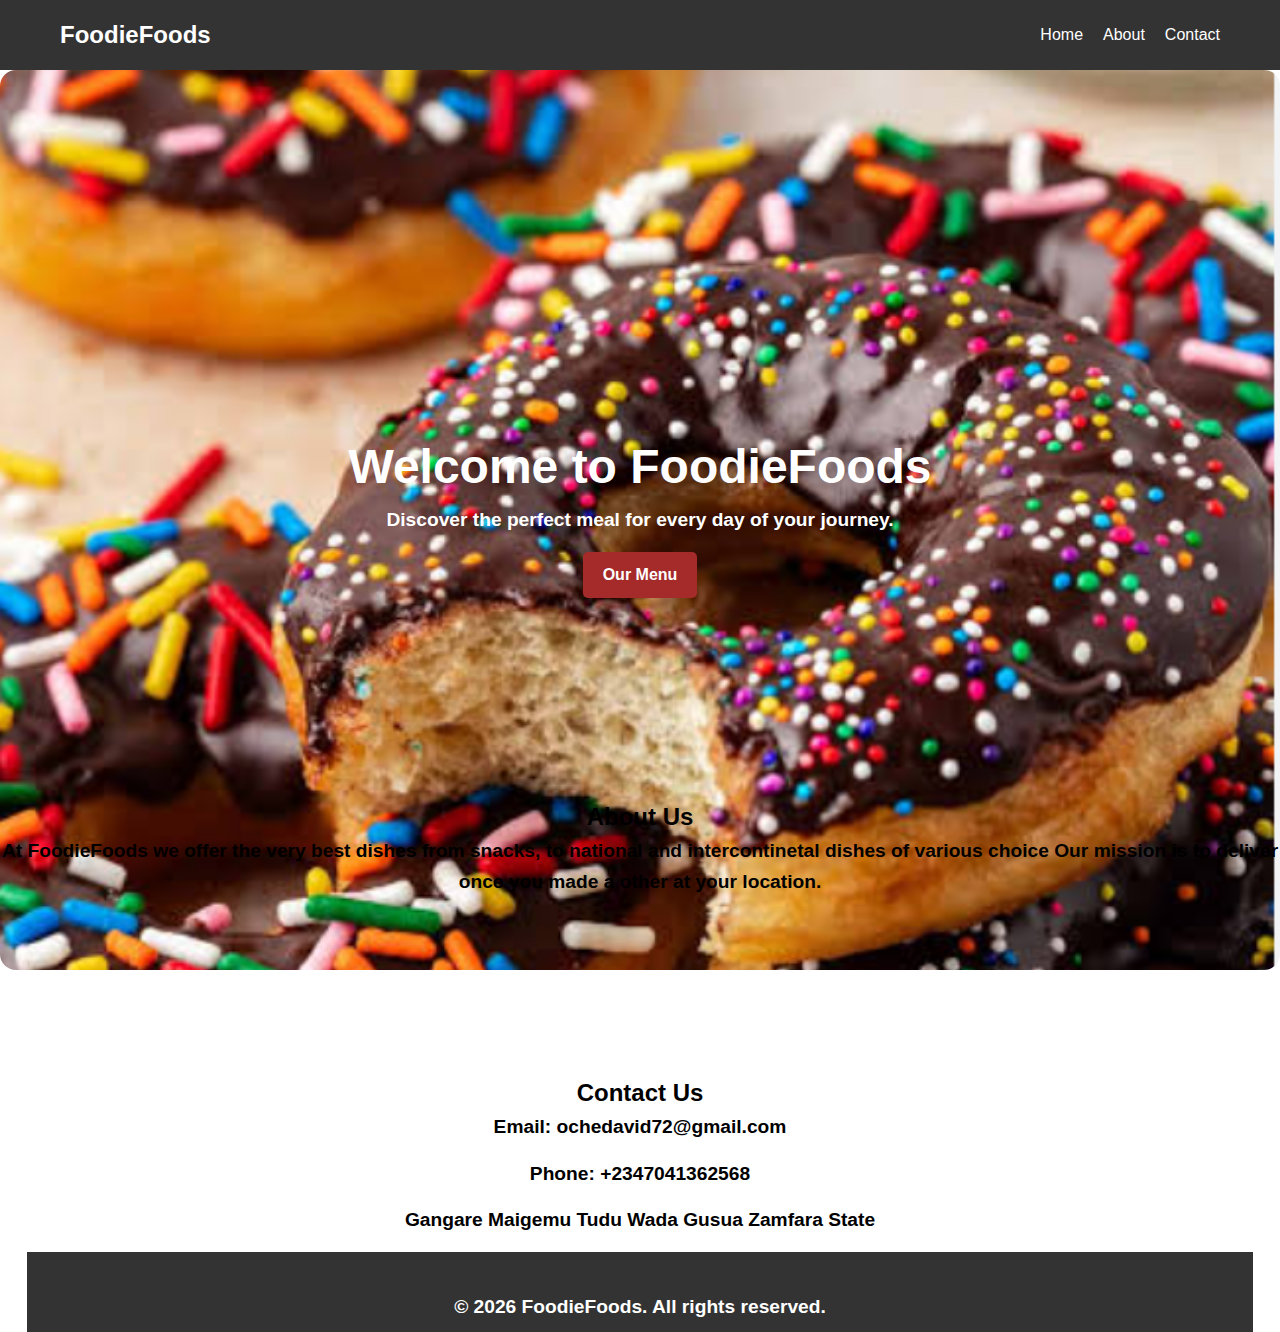
<file: index.html>
<!DOCTYPE html>
<html lang="en">
<head>
    <meta charset="UTF-8">
    <meta name="viewport" content="width=device-width, initial-scale=1.0">
    <title>FoodieFoods</title>
    <link rel="stylesheet" href="FoodieFoods.css">
</head>
<body>
    <header>
        <nav>
            <div class="logo">FoodieFoods</div>
            <ul>
                <li><a href="#home">Home</a></li>
                <li><a href="#about">About</a></li>
                <li><a href="#contact">Contact</a></li>
            </ul>
        </nav>
    </header>

    <section id="home" class="hero">
        <h1>Welcome to FoodieFoods</h1>
        <p>Discover the perfect meal for every day of your journey.</p>
        <a href="oder.html" class="btn">Our Menu</a>
    
    <section id="about" class="about">
        <h2>About Us</h2>
        <p>At FoodieFoods we offer the very best dishes from snacks, to national and intercontinetal dishes of various choice Our mission is to deliver once you made a other at your location.</p>
    </section>

    <section id="contact" class="contact">
        <h2>Contact Us</h2>
        <p>Email: ochedavid72@gmail.com</p>
        <p>Phone: +2347041362568</p>
        <p>Gangare Maigemu Tudu Wada Gusua Zamfara State</p>
    </section>

    <footer>
        <p>&copy; 2026 FoodieFoods. All rights reserved.</p>
    </footer>
</body>
</html>
</file>
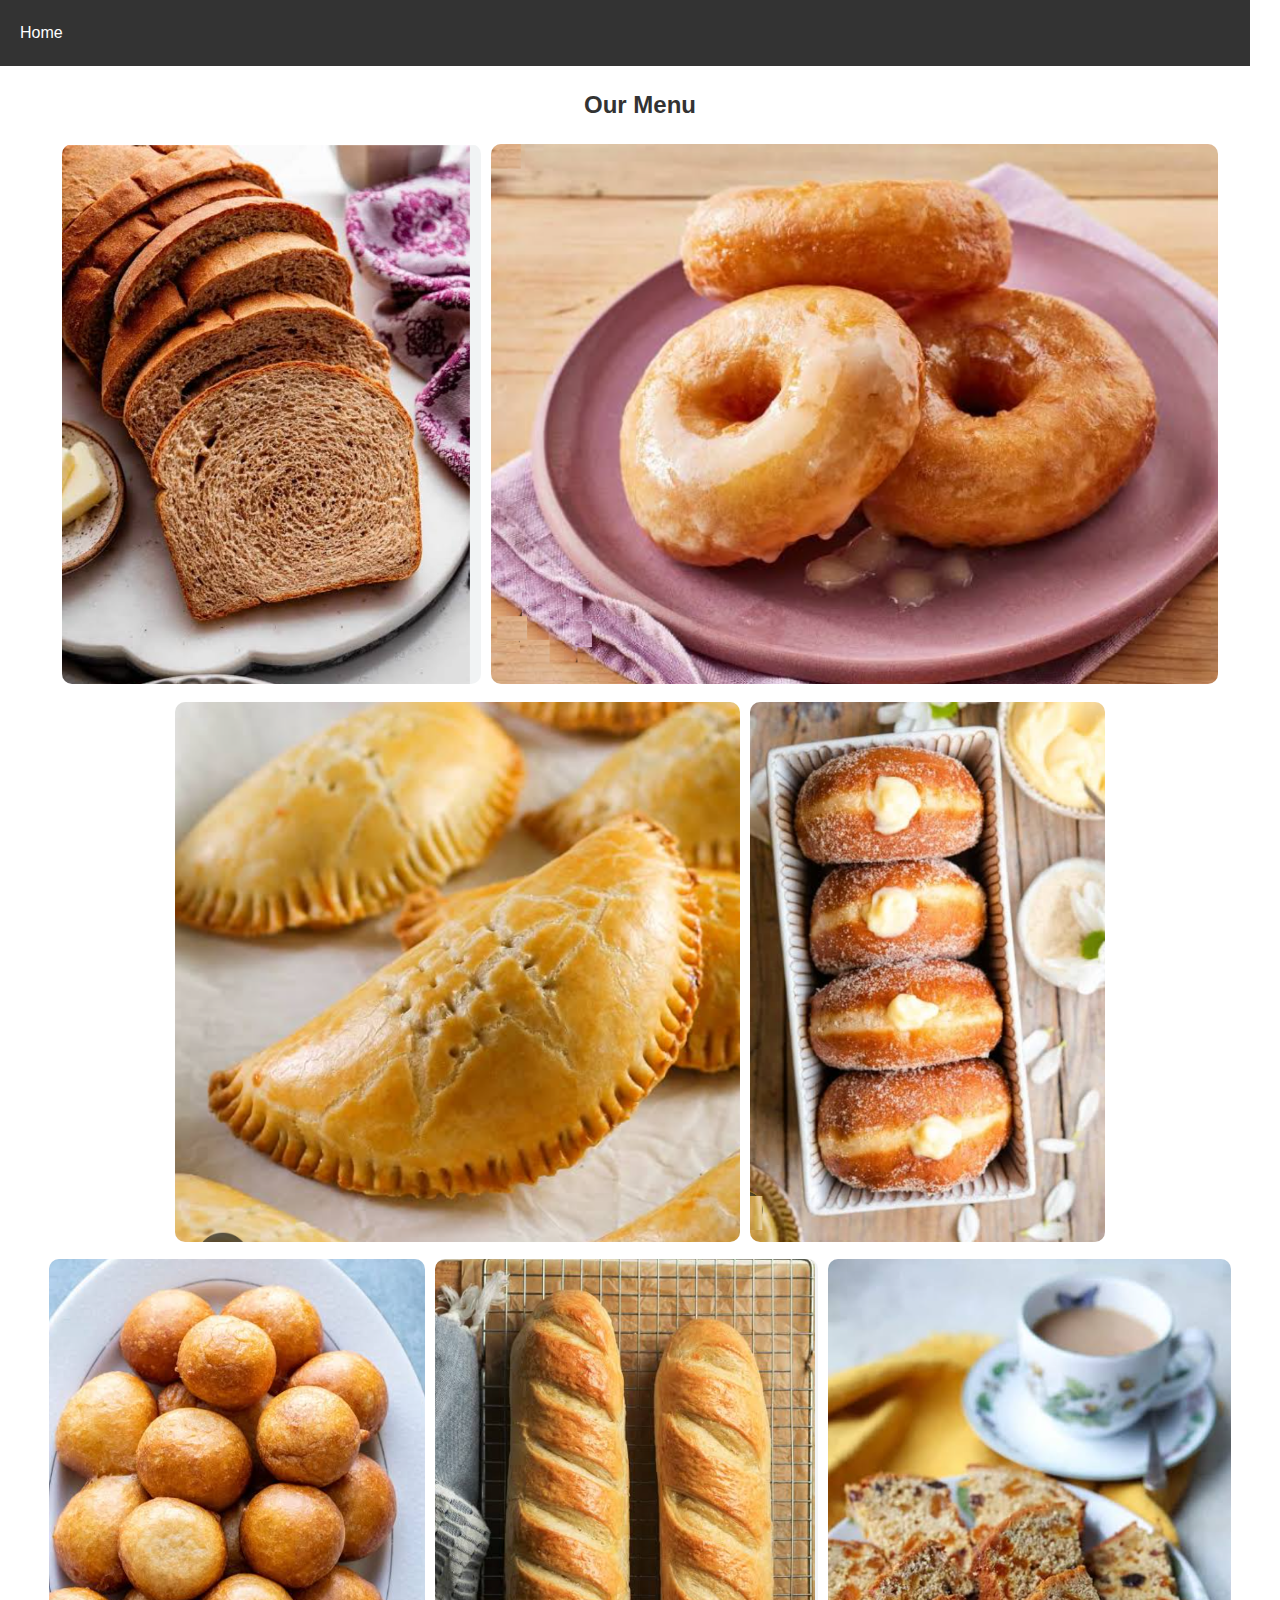
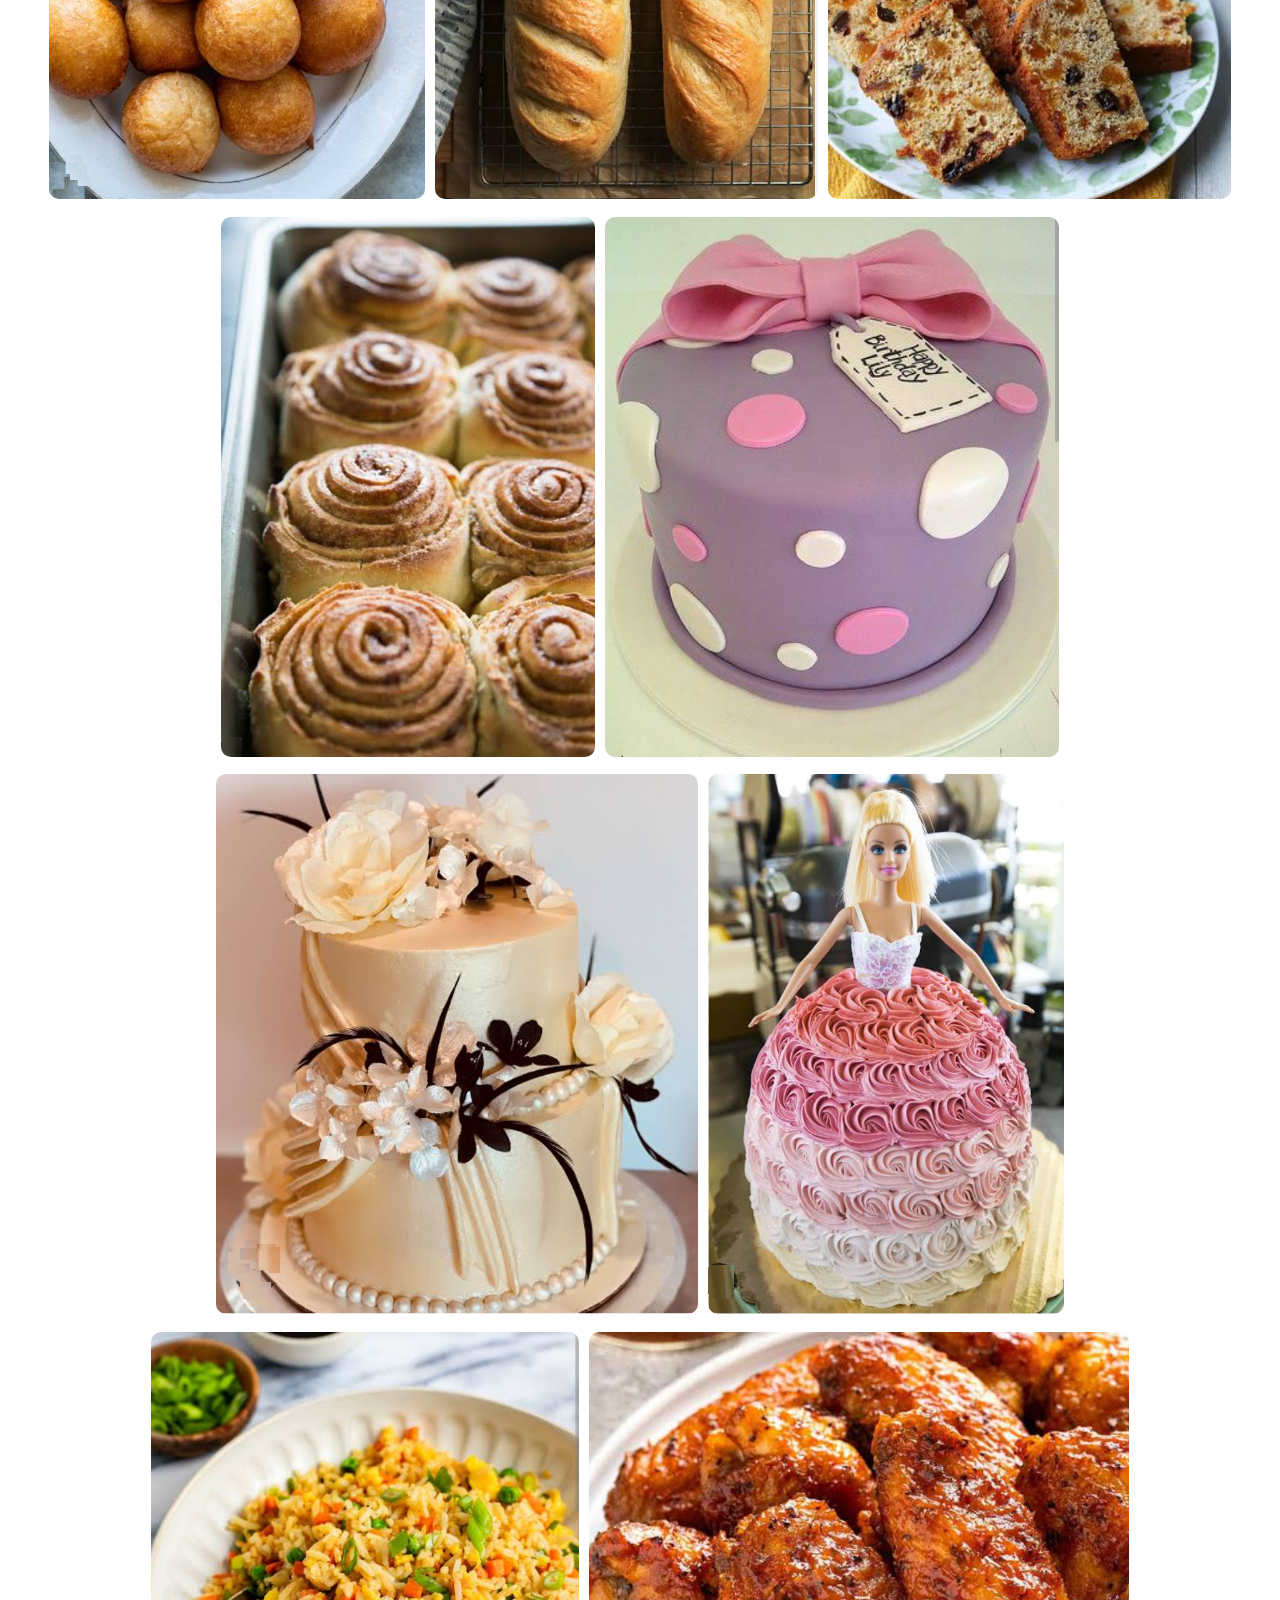
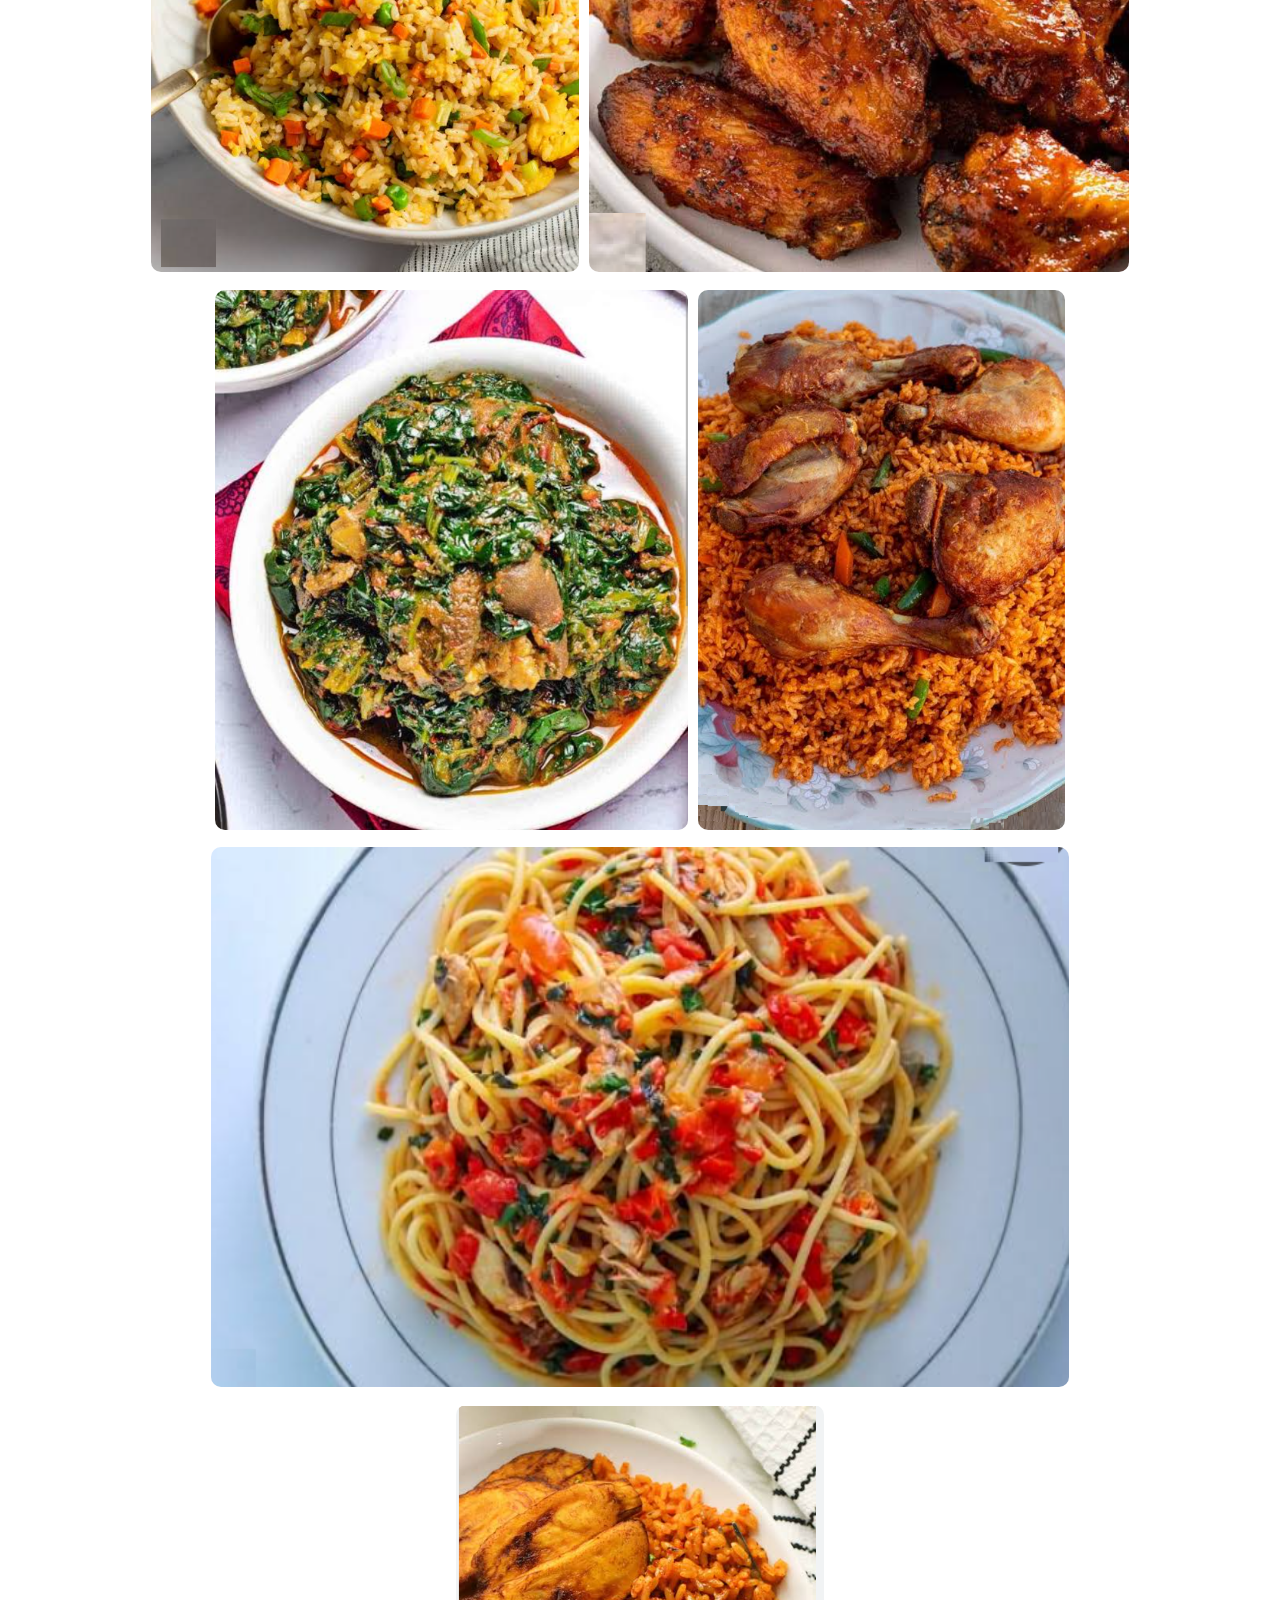
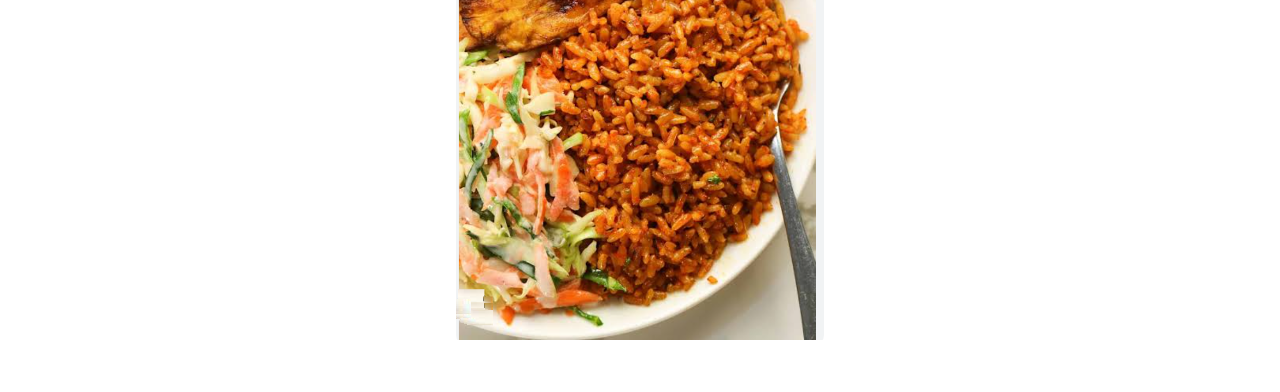
<file: oder.html>
<!DOCTYPE html>
<html lang="en">
<head>
    <meta charset="UTF-8">
    <meta name="viewport" content="width=device-width, initial-scale=1.0">
    <link rel="stylesheet" href="FoodieFoods.css">
    <title>product</title>
</head>
<body>
    <a href="FoodieFoods.html" class="button">Home</a>
   <section id="products" class="products">
        <h2>Our Menu</h2>
        <div class="product-grid">
            <div class="product">
                <img src="images/bread.png" alt="bread">
            </div>
            <div class="product">
                <img src="images/dougnut.png" alt="dougnut">
            </div>
            <div class="product">
                <img src="images/meat.png" alt="meat">
            </div>
            <div class="product">
                <img src="images/milk.png" alt="milky dougnut">
            </div>
             <div class="product">
                <img src="images/bouns.png" alt="bonus">
            </div>
             <div class="product">
                <img src="images/bread lines.png" alt="milky dougnut">
            </div>
             <div class="product">
                <img src="images/bread wheat.png" alt="milky dougnut">
            </div>
             <div class="product">
                <img src="images/spiral.png" alt="dougnut">
            </div>
             <div class="product">
                <img src="images/cake ice.png" alt="milky dougnut">
            </div>
             <div class="product">
                <img src="images/cake iceing.png" alt="milky dougnut">
            </div>
             <div class="product">
                <img src="images/doll.png" alt="milky dougnut">
            </div>
             <div class="product">
                <img src="images/bassmatic.png" alt="dougnut">
            </div>
             <div class="product">
                <img src="images/chicken.png" alt="dougnut">
            </div>
             <div class="product">
                <img src="images/fried rice.png" alt="dougnut">
            </div>
             <div class="product">
                <img src="images/rice chick.png" alt="dougnut">
            </div>
             <div class="product">
                <img src="images/supergetti.png" alt="dougnut">
            </div>
             <div class="product">
                <img src="images/rice.png" alt="dougnut">
            </div>
        </div>
    </section>
</body>
</html>
</file>
<file: FoodieFoods.css>
* {
    margin: 0;
    padding: 0;
    box-sizing: border-box;
}

body {
    font-family: Arial, sans-serif;
    line-height: 1.6;
    color: #333;
}

header {
    background-color: #333;
    color: #fff;
    padding: 1rem 0;
}

nav {
    display: flex;
    justify-content: space-between;
    align-items: center;
    max-width: 1200px;
    margin: 0 auto;
    padding: 0 20px;
}

.logo {
    font-size: 1.5rem;
    font-weight: bold;
}

nav ul {
    display: flex;
    list-style: none;
}

nav ul li {
    margin-left: 20px;
}

nav ul a {
    color: #fff;
    text-decoration: none;
    transition: color 0.3s;
}

nav ul a:hover {
    color: brown;
}

.hero {
    background-image: url('images/do.png');
    background-size: cover;
    background-position: center;
    height: 100vh;
    display: flex;
    flex-direction: column;
    justify-content: center;
    align-items: center;
    text-align: center;
    color: rgb(255, 255, 255);
    font-weight: bold;
    border-radius: 1rem;
}
h1{
    transition: ease-in 1000ms;
}
h1:hover{
    transform: scale(1.1);
}

.hero h1 {
    font-size: 3rem;
    margin-top: 45rem;
}

.hero p {
    font-size: 1.2rem;
    margin-bottom: 1rem;
}

.btn {
    background-color: brown;
    color: #fff;
    padding: 10px 20px;
    text-decoration: none;
    border-radius: 5px;
    transition: background-color 0.3s;
    transition: ease-in-out 1000ms;
    margin-bottom: 10rem;
}

.btn:hover {
    background-color: #333;
    transform: scale(1.1);
}

.about  {
    justify-content: center;
    margin-top: 40px;
    color: black;
}
.contact {
    color: black;
    margin-top: 10rem;
}
footer {
    height: 50px;
    background-color: #333;
    padding: 40px 26.7rem ;
    align-items: center;
}

.button {
     display: flex;
    justify-content: space-between;
    align-items: center;
    max-width: 1250px;
    padding: 20px 20px;
    background-color: #333;
    text-decoration: none;
    color: white;
    font-weight: 300;
    transition: color 0.3s ;
}
button.a :hover {
    color: brown;
}
.product-grid {
    display: flex;
    flex-wrap: wrap;
    justify-content: center;
    margin: 20px;
    gap: 10px;
}
.products {
    padding: 20px;
    text-align: center;
}
.products img {
    height: 60vh;
    border-radius: 10px;
    transform: ;
}
</file>
